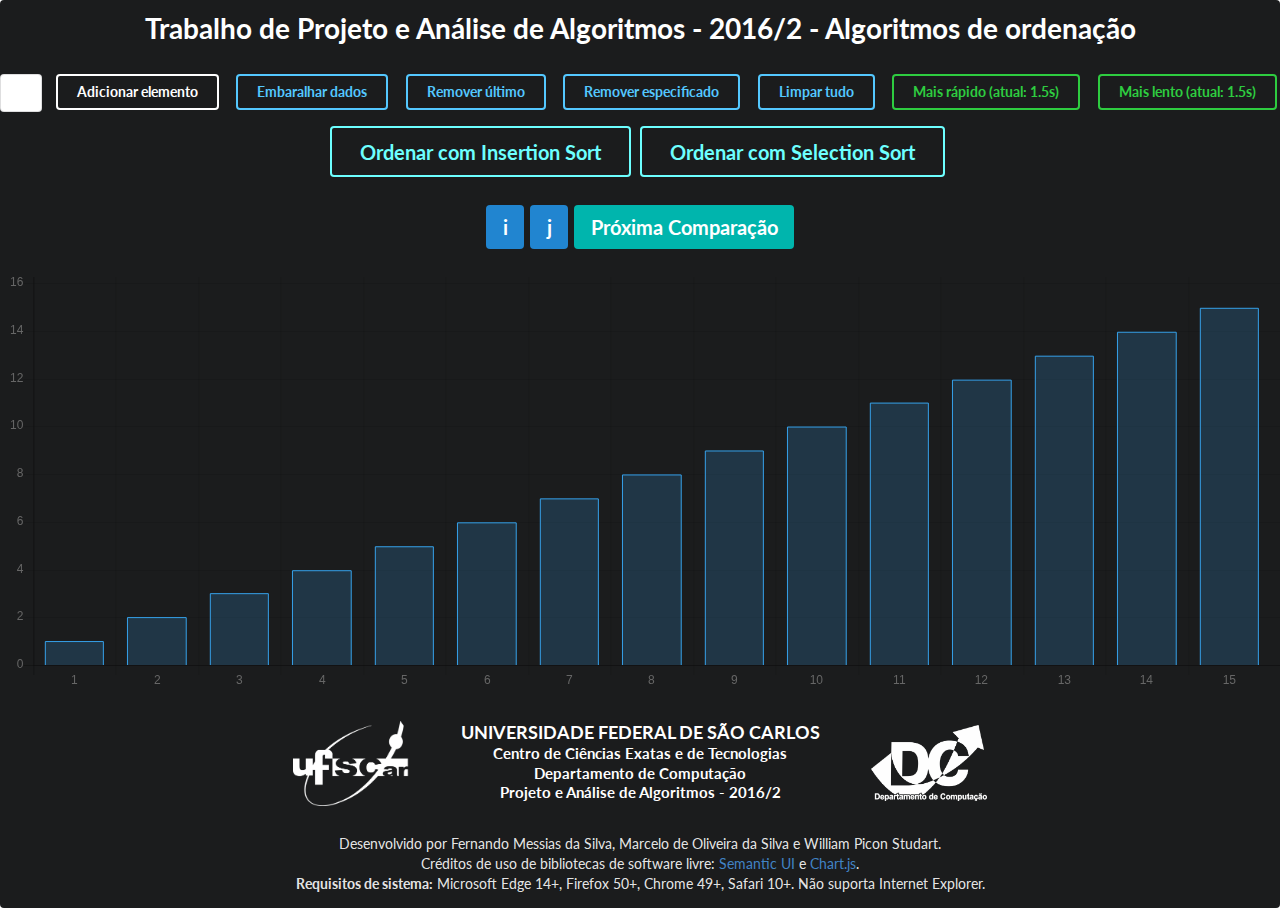
<file: index.html>
<!DOCTYPE html>
<html lang="pt">
<head>
    <meta charset="UTF-8">
    <title>Trabalho de Projeto e Análise de Algoritmos</title>
    <script src="js/Chart.bundle.min.js"></script>
    <link rel="stylesheet" type="text/css" href="css/semantic.min.css">
    <link rel="stylesheet" type="text/css" href="css/style.css">
    <script src="js/jquery-3.1.1.min.js"></script>
</head>
<body>
<div class="ui inverted stripe segment">
    <div class="ui centered grid">
        <div class="row">
            <div class="ui sixteen wide center aligned column">
                <h1 class="ui inverted header">Trabalho de Projeto e Análise de Algoritmos - 2016/2 - Algoritmos de
                    ordenação</h1>
            </div>
        </div>
        <div class="row">
            <form class="ui form">
                <div class="ui twelve wide center aligned column">
                    <div class="equal width fields">
                        <div class="four wide field" data-tooltip="Insira um valor para adicionar ao gráfico"
                             data-position="bottom left">
                            <input type="number" name="n1" id="n1" placeholder="Insira um valor">
                        </div>
                        <div class="four wide field" data-tooltip="Adiciona o elemento inserido no campo à esquerda ao gráfico"
                             data-position="bottom center">
                            <input type="button" class="ui inverted button" onclick="adicionarElemento()"
                                   value="Adicionar elemento">
                        </div>
                        <div class="four wide field" data-tooltip="Embaralha os dados atualmente presentes no gráfico"
                             data-position="bottom center">
                            <input type="button" class="ui inverted blue button" onclick="embaralharElementos()"
                                   value="Embaralhar dados">
                        </div>
                        <div class="four wide field" data-tooltip="Remove o último elemento do gráfico"
                             data-position="bottom center">
                            <input type="button" class="ui inverted blue button" onclick="removerUltimoElemento()"
                                   value="Remover último">
                        </div>
                        <div class="four wide field"
                             data-tooltip="Remove todos os elementos com o valor especificado no primeiro campo"
                             data-position="bottom center">
                            <input type="button" class="ui inverted blue button" onclick="removerElemento()"
                                   value="Remover especificado">
                        </div>
                        <div class="four wide field" data-tooltip="Limpa os dados do gráfico atual" data-position="bottom center">
                            <input type="button" class="ui inverted blue button" onclick="limparGrafico()"
                                   value="Limpar tudo">
                        </div>
                        <div class="four wide field" data-tooltip="Aumenta a velocidade das iterações do algoritmo"
                             data-position="bottom center">
                            <input type="button" class="ui inverted green button" onclick="aumentarVelocidade()"
                                   value="Mais rápido (atual: 1.5s)" id="aumentar_velocidade">
                        </div>
                        <div class="four wide field" data-tooltip="Diminui a velocidade das iterações do algoritmo"
                             data-position="bottom center">
                            <input type="button" class="ui inverted green button" onclick="diminuirVelocidade()"
                                   value="Mais lento (atual: 1.5s)" id="diminuir_velocidade">
                        </div>
                    </div>
                    <div class="field">
                        <input type="button" class="ui huge teal inverted button" onclick="insertionSort()"
                               value="Ordenar com Insertion Sort">
                        <input type="button" class="ui huge teal inverted button" onclick="selectionSort()"
                               value="Ordenar com Selection Sort">
                    </div>
                </div>
            </form>
        </div>

        <div class="row">
            <div class="ui huge blue label" id="i">i</div>
            <div class="ui huge blue label" id="j">j</div>
            <div class="ui huge teal label" id="comparacao">Próxima Comparação</div>
        </div>

        <div class="row">
            <canvas id="myChart" width="400" height="130"></canvas>
        </div>

        <script type="application/javascript">

            dados = [1, 2, 3, 4, 5, 6, 7, 8, 9, 10, 11, 12, 13, 14, 15];

            var delay = 1500;

            var azul = "rgba(54, 162, 235, 0.2)";
            var roxo = "rgba(135, 31, 120, 0.5)";
            var vermelho = "rgba(255, 0, 0, 0.5)";
            var amarelo = "rgba(255, 255, 0, 0.5)";
            var verde = "rgba(0, 255, 0, 0.5)";

            colors = [];

            for (i = 0; i < dados.length; i++) {
                colors.push(azul);
            }

            var ctx = document.getElementById("myChart");
            var myChart = new Chart(ctx, {
                type: 'bar',
                data: {
                    labels: dados,
                    datasets: [{
                        data: dados,
                        backgroundColor: colors,
                        borderColor: 'rgba(54, 162, 235, 1)'
                        ,
                        borderWidth: 1
                    }]
                },
                options: {
                    scales: {
                        yAxes: [{
                            ticks: {
                                beginAtZero: true
                            }
                        }]
                    },
                    legend: {
                        display: false
                    },
                    tooltips: {
                        enabled: false
                    }
                }
            });

            function aumentarVelocidade() {
                if (delay > 1000) {
                    delay -= 500;
                    document.getElementById("aumentar_velocidade").value = "Mais rápido (atual: " + delay / 1000 + "s)";
                    document.getElementById("diminuir_velocidade").value = "Mais lento (atual: " + delay / 1000 + "s)";
                } else {
                    document.getElementById("aumentar_velocidade").className = "ui inverted disabled button";
                }
            }

            function diminuirVelocidade() {
                delay += 500;
                document.getElementById("aumentar_velocidade").value = "Mais rápido (atual: " + delay / 1000 + "s)";
                document.getElementById("diminuir_velocidade").value = "Mais lento (atual: " + delay / 1000 + "s)";
            }

            function adicionarElemento() {
                dados.push(+document.getElementById("n1").value);
                for (i = 0; i < dados.length; i++) {
                    colors.push(azul);
                }

                myChart.update();
            }

            function sleep(ms) {
                return new Promise(resolve => setTimeout(resolve, ms));
            }

            function limparGrafico() {
                max = dados.length;
                limparGrafico2(max);
            }

            async function limparGrafico2(max) {
                for (i = 0; i < max; i++) {
                    dados.pop();
                    colors.pop();
                    await sleep(30);
                    myChart.update();
                }
            }

            function embaralharElementos() {
                if (dados.length > 0) {
                    for (var i = dados.length - 1; i > 0; i--) {
                        var j = Math.floor(Math.random() * (i + 1));
                        var aux = dados[i];
                        dados[i] = dados[j];
                        dados[j] = aux;
                    }
                    for (k = 0; k < dados.length; k++) {
                        myChart.data.datasets[0].backgroundColor[k] = azul;
                    }
                    myChart.update();
                }
            }

            function removerElemento() {
                index = dados.indexOf(document.getElementById("n1").value);
                if (index > -1) {
                    dados.splice(index, 1);
                    colors.splice(index, 1);
                }
                myChart.update();
            }

            function removerUltimoElemento() {
                dados.pop();
                colors.pop();
                myChart.update();
            }

            async function insertionSort() {
                for (i = 1; i < dados.length; i++) {
                    j = i;

                    for (k = 0; k < dados.length; k++) {
                        myChart.data.datasets[0].backgroundColor[k] = azul;
                    }
                    myChart.data.datasets[0].backgroundColor[j] = amarelo;
                    await sleep(delay);
                    document.getElementById("i").innerHTML = "i = " + i;
                    document.getElementById("j").innerHTML = "j = " + j;

                    myChart.update();

                    while (j > 0 && dados[j - 1] > dados[j]) {

                        document.getElementById("i").innerHTML = "i = " + i;
                        document.getElementById("j").innerHTML = "j = " + j;
                        document.getElementById("comparacao").innerHTML =
                            "Próxima comparação: V[" + (j - 1) + "] > V[" + j + "] (" + dados[j - 1] + " > " + dados[j] + ")";

                        myChart.data.datasets[0].backgroundColor[j - 1] = vermelho;
                        myChart.data.datasets[0].backgroundColor[j] = vermelho;

                        if (i != 0) {
                            await sleep(delay);
                            myChart.update();
                        }

                        aux = dados[j];
                        dados[j] = dados[j - 1];
                        dados[j - 1] = aux;

                        myChart.data.datasets[0].backgroundColor[j - 1] = verde;
                        myChart.data.datasets[0].backgroundColor[j] = verde;

                        await sleep(delay);
                        myChart.update();

                        j--;

                        for (k = 0; k < dados.length; k++) {
                            myChart.data.datasets[0].backgroundColor[k] = azul;
                        }
                        myChart.data.datasets[0].backgroundColor[i] = amarelo;
                        myChart.data.datasets[0].backgroundColor[j - 1] = vermelho;
                        myChart.data.datasets[0].backgroundColor[j] = vermelho;
                    }
                }
                for (k = 0; k < dados.length; k++) {
                    myChart.data.datasets[0].backgroundColor[k] = verde;
                }
                myChart.update();
            }

            async function selectionSort() {
                for(i = 0; i < dados.length; i++) {
                     min = i;

                    for (k = 0; k < i; k++) {
                        myChart.data.datasets[0].backgroundColor[k] = verde;
                    }
                    for (k = i + 1; k < dados.length; k++) {
                        myChart.data.datasets[0].backgroundColor[k] = azul;
                    }
                    myChart.data.datasets[0].backgroundColor[i] = amarelo;
                    await sleep(delay);

                    myChart.update();

                    for(j = i + 1; j < dados.length; j++) {
                        document.getElementById("i").innerHTML = "i = " + i;
                        document.getElementById("j").innerHTML = "j = " + j + ", min = " + min;

                        for (k = 0; k < i; k++) {
                            myChart.data.datasets[0].backgroundColor[k] = verde;
                        }
                        for (k = i + 1; k < dados.length; k++) {
                            myChart.data.datasets[0].backgroundColor[k] = azul;
                        }

                        myChart.data.datasets[0].backgroundColor[i] = amarelo;
                        myChart.data.datasets[0].backgroundColor[j] = vermelho;
                        myChart.data.datasets[0].backgroundColor[min] = roxo;

                        await sleep(delay);
                        myChart.update();

                        document.getElementById("comparacao").innerHTML =
                            "Próxima comparação: dados[j] < dados[min] (" + dados[j] + " < " + dados[min] + ")";
                        if(dados[j] < dados[min]) {
                            min = j;

                            myChart.data.datasets[0].backgroundColor[min] = roxo;
                            await sleep(delay);
                            myChart.update();
                        }
                    }

                    if (i !== min) {
                        for (k = 0; k < i; k++) {
                            myChart.data.datasets[0].backgroundColor[k] = verde;
                        }
                        for (k = i + 1; k < dados.length; k++) {
                            myChart.data.datasets[0].backgroundColor[k] = azul;
                        }
                        myChart.data.datasets[0].backgroundColor[min] = roxo;
                        myChart.data.datasets[0].backgroundColor[i] = vermelho;
                        myChart.data.datasets[0].backgroundColor[min] = vermelho;

                        await sleep(delay);
                        myChart.update();

                        aux = dados[i];
                        dados[i] = dados[min];
                        dados[min] = aux;

                        await sleep(delay);
                        myChart.update();
                    }
                }
                for (k = 0; k < dados.length; k++) {
                    myChart.data.datasets[0].backgroundColor[k] = verde;
                }
                myChart.update();
            }
        </script>

        <div class="ui inverted vertical footer segment">
            <div class="ui centered grid container">
                <div class="middle aligned row">
                    <div class="ui two wide column">
                        <img src="images/ufscar_logo_branco.png" class="ui centered small image">
                    </div>
                    <div class="ui six wide center aligned column">
                        <h3 class="ui inverted header rodape_h3">UNIVERSIDADE FEDERAL DE SÃO CARLOS</h3>
                        <h4 class="ui inverted header rodape_h4">
                            Centro de Ciências Exatas e de Tecnologias<br>
                            Departamento de Computação<br>
                            Projeto e Análise de Algoritmos - 2016/2
                        </h4>
                    </div>
                    <div class="ui two wide column">
                        <img src="images/dc_logo_branco.png" class="ui centered small image">
                    </div>
                </div>
                <div class="row">
                    <p>Desenvolvido por Fernando Messias da Silva, Marcelo de Oliveira da Silva e William Picon Studart.<br>
                        Créditos de uso de bibliotecas de software livre:
                        <a href="http://semantic-ui.com">Semantic UI</a> e <a href="http://chartjs.org">Chart.js</a>.
                        <br>
                        <strong>Requisitos de sistema:</strong> Microsoft Edge 14+, Firefox 50+, Chrome 49+, Safari 10+. Não suporta Internet Explorer.
                    </p>
                </div>
            </div>
        </div>
    </div>
</div>
</body>
</html>
</file>
<file: css/style.css>
.ui.inverted.header.rodape_h3 {
    margin-bottom: 0;
}

.ui.inverted.header.rodape_h4 {
    margin-top: 0;
}
</file>
